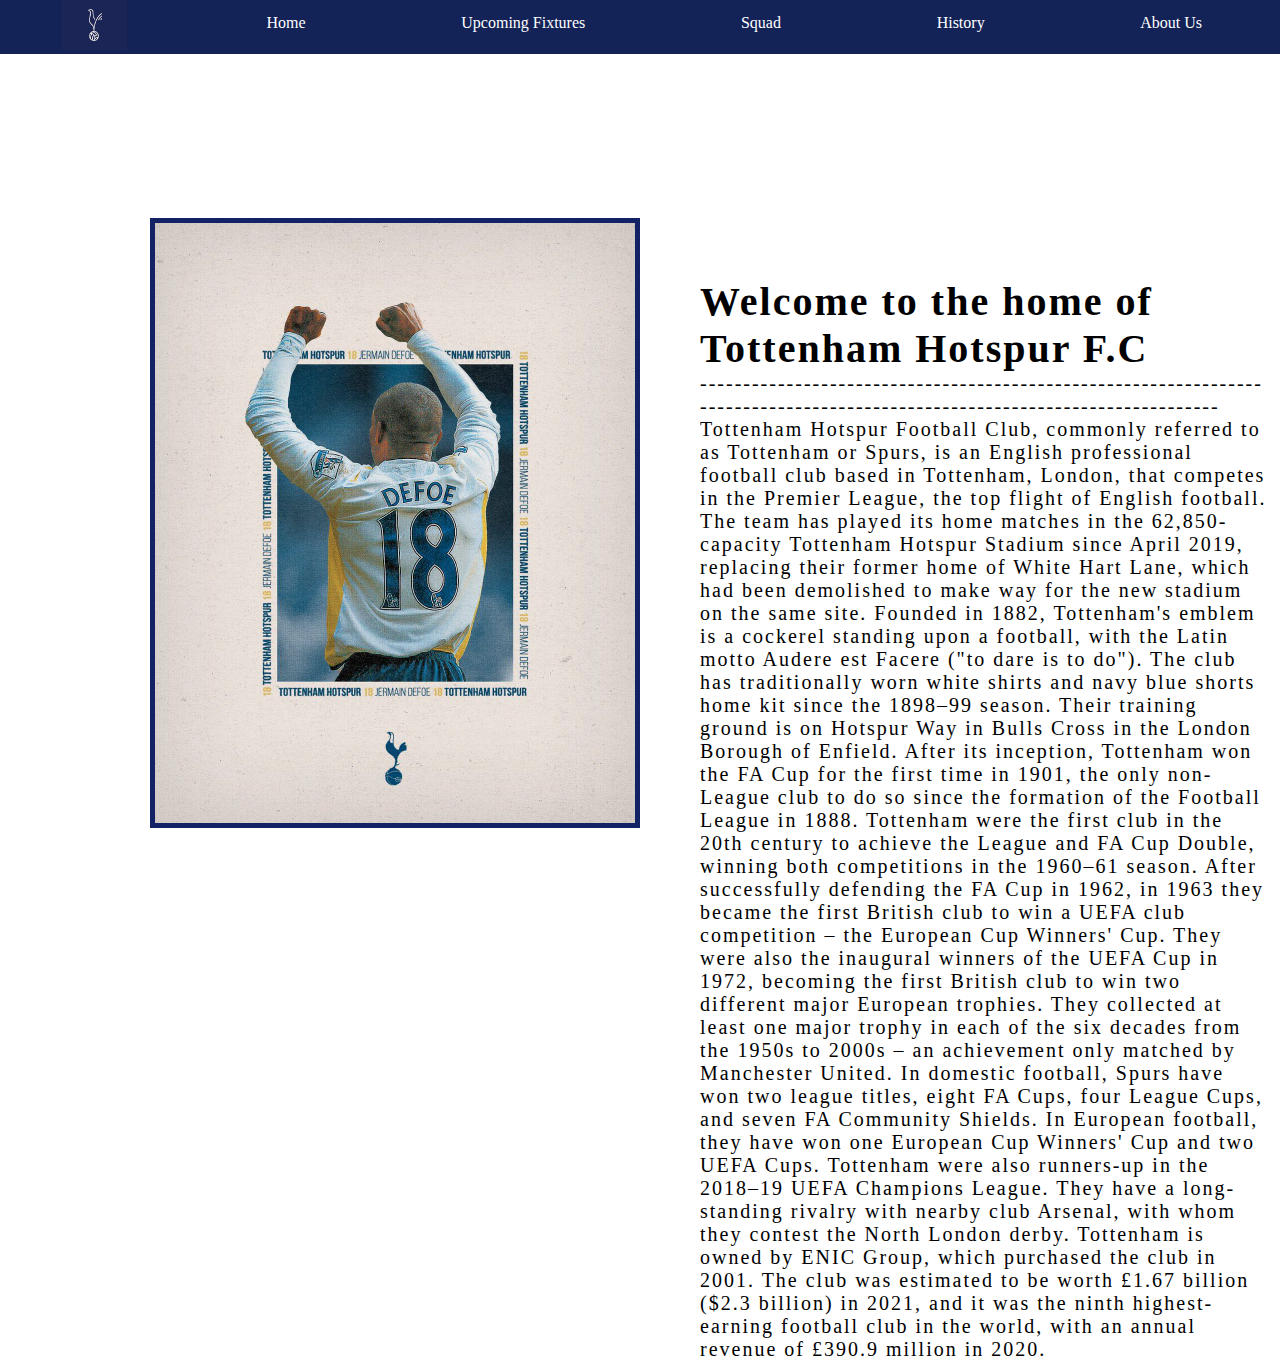
<file: index.html>
<!DOCTYPE html>
<html>
    <head>
        <title>Lucas Linder Hemsida</title>
        <meta charset="utf-8" />
        <link href="CSS/navigation.css" rel="stylesheet" type="text/css" />
        <link rel="stylesheet" href="https://cdnjs.cloudflare.com/ajax/libs/font-awesome/4.7.0/css/font-awesome.min.css">
    </head>

<div class="navigation">
    <header>
    <ul>
        <li><img id="logga" src="IMG/modern.jpg"></li>
        <li><a href="index.html">Home</a></li>
        <li><a href="upcomingfixtures.html">Upcoming Fixtures</a></li>
        <li><a href="squad.html">Squad</a></li>
        <li><a href="history.html">History</a></li>
        <li><a href="aboutus.html">About Us</a></li>
    </ul> 

     <a href="javascript:void(0);" class="icon" onclick="myFunction()">
        <i class="fa fa-bars"></i>
</a>
    </header>
</div>

<img class="homebild" src="IMG/defoe.jpg">

<div class="hometext">
    <h1>Welcome to the home of Tottenham Hotspur F.C</h1>
    <p>-----------------------------------------------------------------------------------------------------------------------------</p>
    <p>Tottenham Hotspur Football Club, commonly referred to as Tottenham or Spurs, is an English professional football club based in Tottenham, London, that competes in the Premier League, the top flight of English football. The team has played its home matches in the 62,850-capacity Tottenham Hotspur Stadium since April 2019, replacing their former home of White Hart Lane, which had been demolished to make way for the new stadium on the same site.

        Founded in 1882, Tottenham's emblem is a cockerel standing upon a football, with the Latin motto Audere est Facere ("to dare is to do"). The club has traditionally worn white shirts and navy blue shorts home kit since the 1898–99 season. Their training ground is on Hotspur Way in Bulls Cross in the London Borough of Enfield. After its inception, Tottenham won the FA Cup for the first time in 1901, the only non-League club to do so since the formation of the Football League in 1888. Tottenham were the first club in the 20th century to achieve the League and FA Cup Double, winning both competitions in the 1960–61 season. After successfully defending the FA Cup in 1962, in 1963 they became the first British club to win a UEFA club competition – the European Cup Winners' Cup. They were also the inaugural winners of the UEFA Cup in 1972, becoming the first British club to win two different major European trophies. They collected at least one major trophy in each of the six decades from the 1950s to 2000s – an achievement only matched by Manchester United.
        
        In domestic football, Spurs have won two league titles, eight FA Cups, four League Cups, and seven FA Community Shields. In European football, they have won one European Cup Winners' Cup and two UEFA Cups. Tottenham were also runners-up in the 2018–19 UEFA Champions League. They have a long-standing rivalry with nearby club Arsenal, with whom they contest the North London derby. Tottenham is owned by ENIC Group, which purchased the club in 2001. The club was estimated to be worth £1.67 billion ($2.3 billion) in 2021, and it was the ninth highest-earning football club in the world, with an annual revenue of £390.9 million in 2020.</p>
</div>
</file>
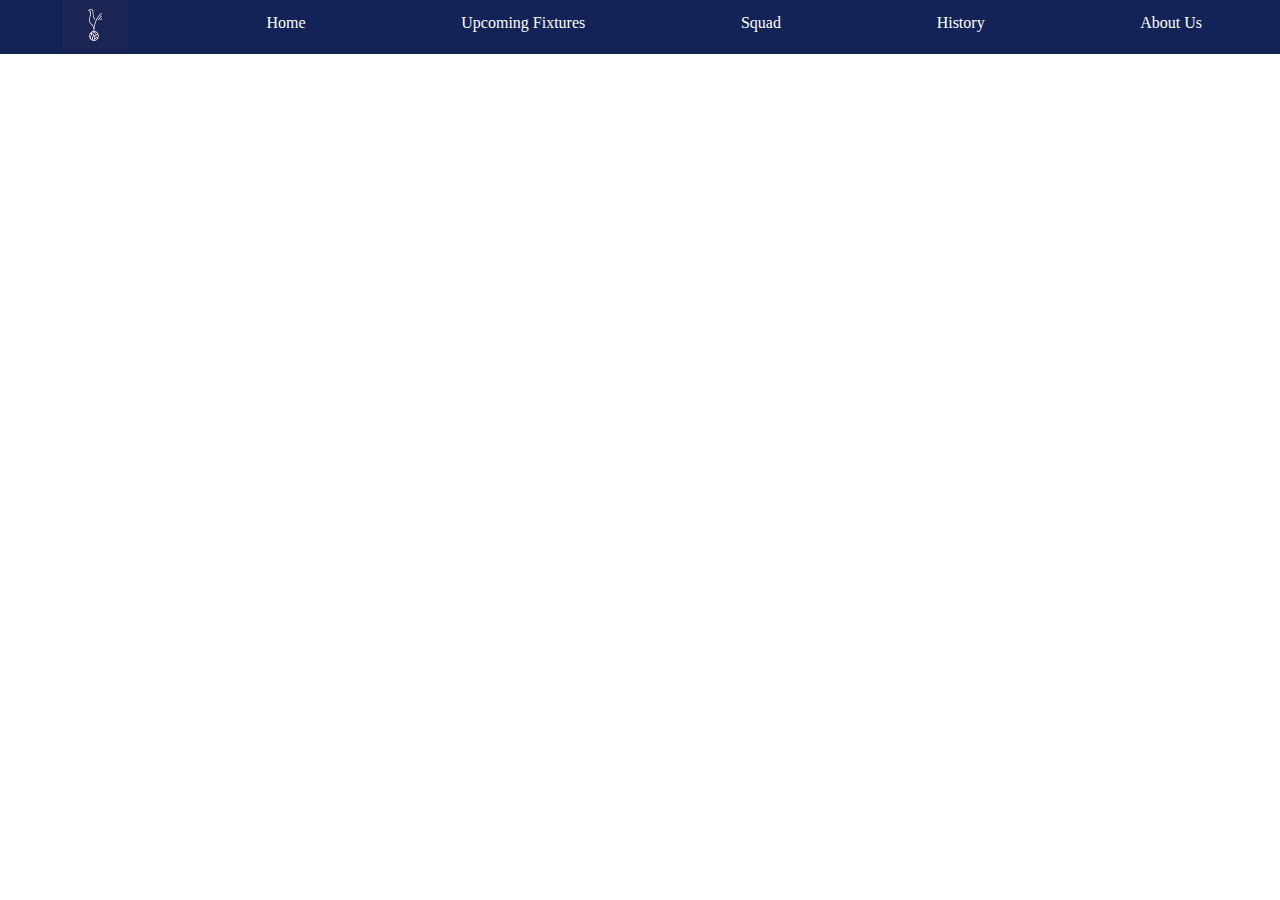
<file: aboutus.html>
<!DOCTYPE html>
<html>
    <head>
        <title>Lucas Linder Hemsida</title>
        <meta charset="utf-8" />
        <link href="CSS/navigation.css" rel="stylesheet" type="text/css" />
    </head>

<div class="navigation">
    <header>
    <ul>
        <li><img id="logga" src="IMG/modern.jpg"></li>
        <li><a href="index.html">Home</a></li>
        <li><a href="upcomingfixtures.html">Upcoming Fixtures</a></li>
        <li><a href="squad.html">Squad</a></li>
        <li><a href="history.html">History</a></li>
        <li><a href="aboutus.html">About Us</a></li>
        </div>
    </ul> 
    </header>
</div>
</file>
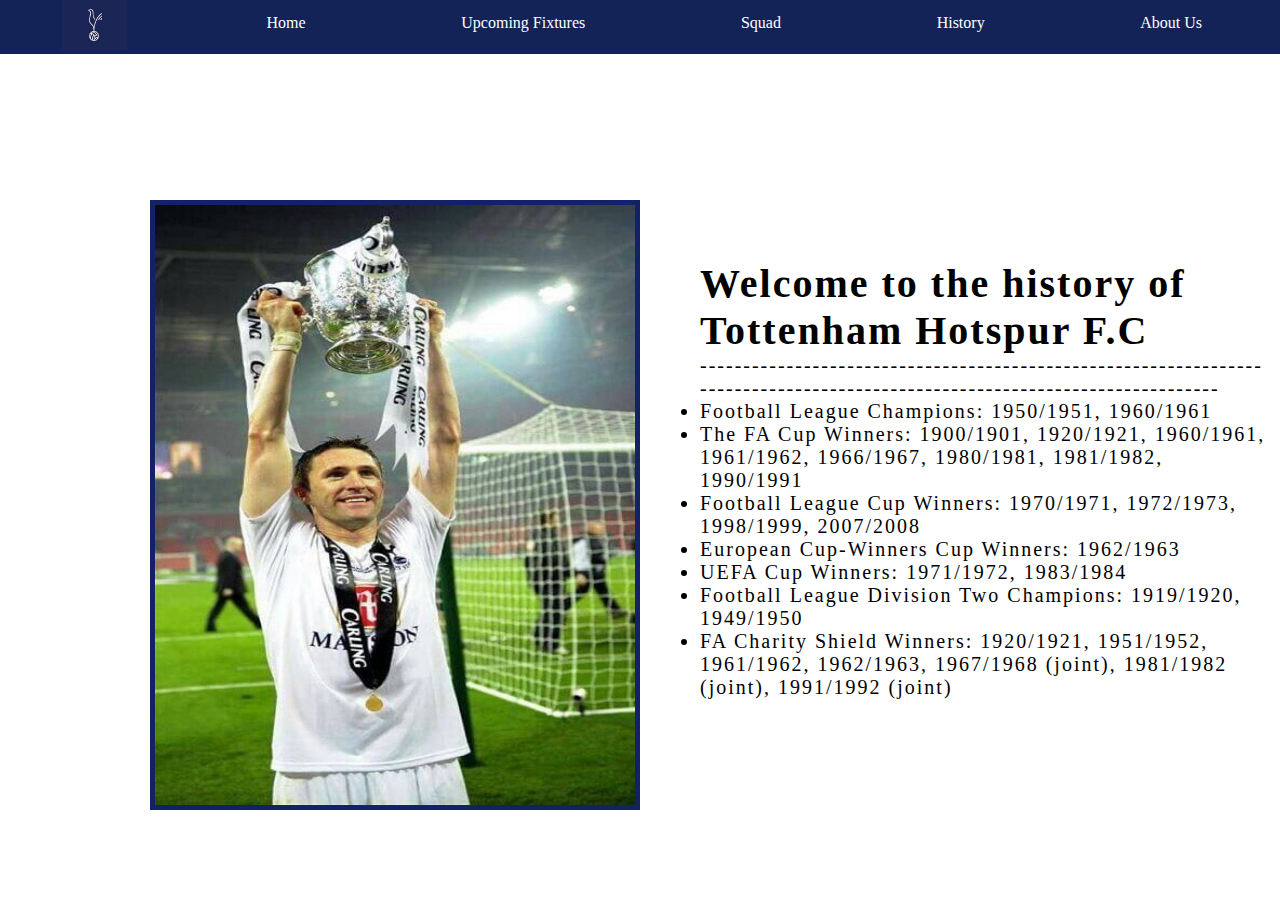
<file: history.html>
<!DOCTYPE html>
<html>
    <head>
        <title>Lucas Linder Hemsida</title>
        <meta charset="utf-8" />
        <link href="CSS/navigation.css" rel="stylesheet" type="text/css" />
    </head>

<div class="navigation">
    <header>
    <ul>
        <li><img id="logga" src="IMG/modern.jpg"></li>
        <li><a href="index.html">Home</a></li>
        <li><a href="upcomingfixtures.html">Upcoming Fixtures</a></li>
        <li><a href="squad.html">Squad</a></li>
        <li><a href="history.html">History</a></li>
        <li><a href="aboutus.html">About Us</a></li>    
    </ul> 
    </header>
</div>


<img class="homebild" src="IMG/keane.jpg">

<div class="hometext">
    <h1>Welcome to the history of Tottenham Hotspur F.C</h1>
    <p>-----------------------------------------------------------------------------------------------------------------------------</p>
    <li>Football League Champions: 1950/1951, 1960/1961</li>
    <li>The FA Cup Winners: 1900/1901, 1920/1921, 1960/1961, 1961/1962, 1966/1967, 1980/1981, 1981/1982, 1990/1991</li> 
    <li>Football League Cup Winners: 1970/1971, 1972/1973, 1998/1999, 2007/2008</li>
    <li>European Cup-Winners Cup Winners: 1962/1963</li>
    <li>UEFA Cup Winners: 1971/1972, 1983/1984</li>
    <li>Football League Division Two Champions: 1919/1920, 1949/1950</li>
    <li>FA Charity Shield Winners: 1920/1921, 1951/1952, 1961/1962, 1962/1963, 1967/1968 (joint), 1981/1982 (joint), 1991/1992 (joint)</li>
</div>
</file>
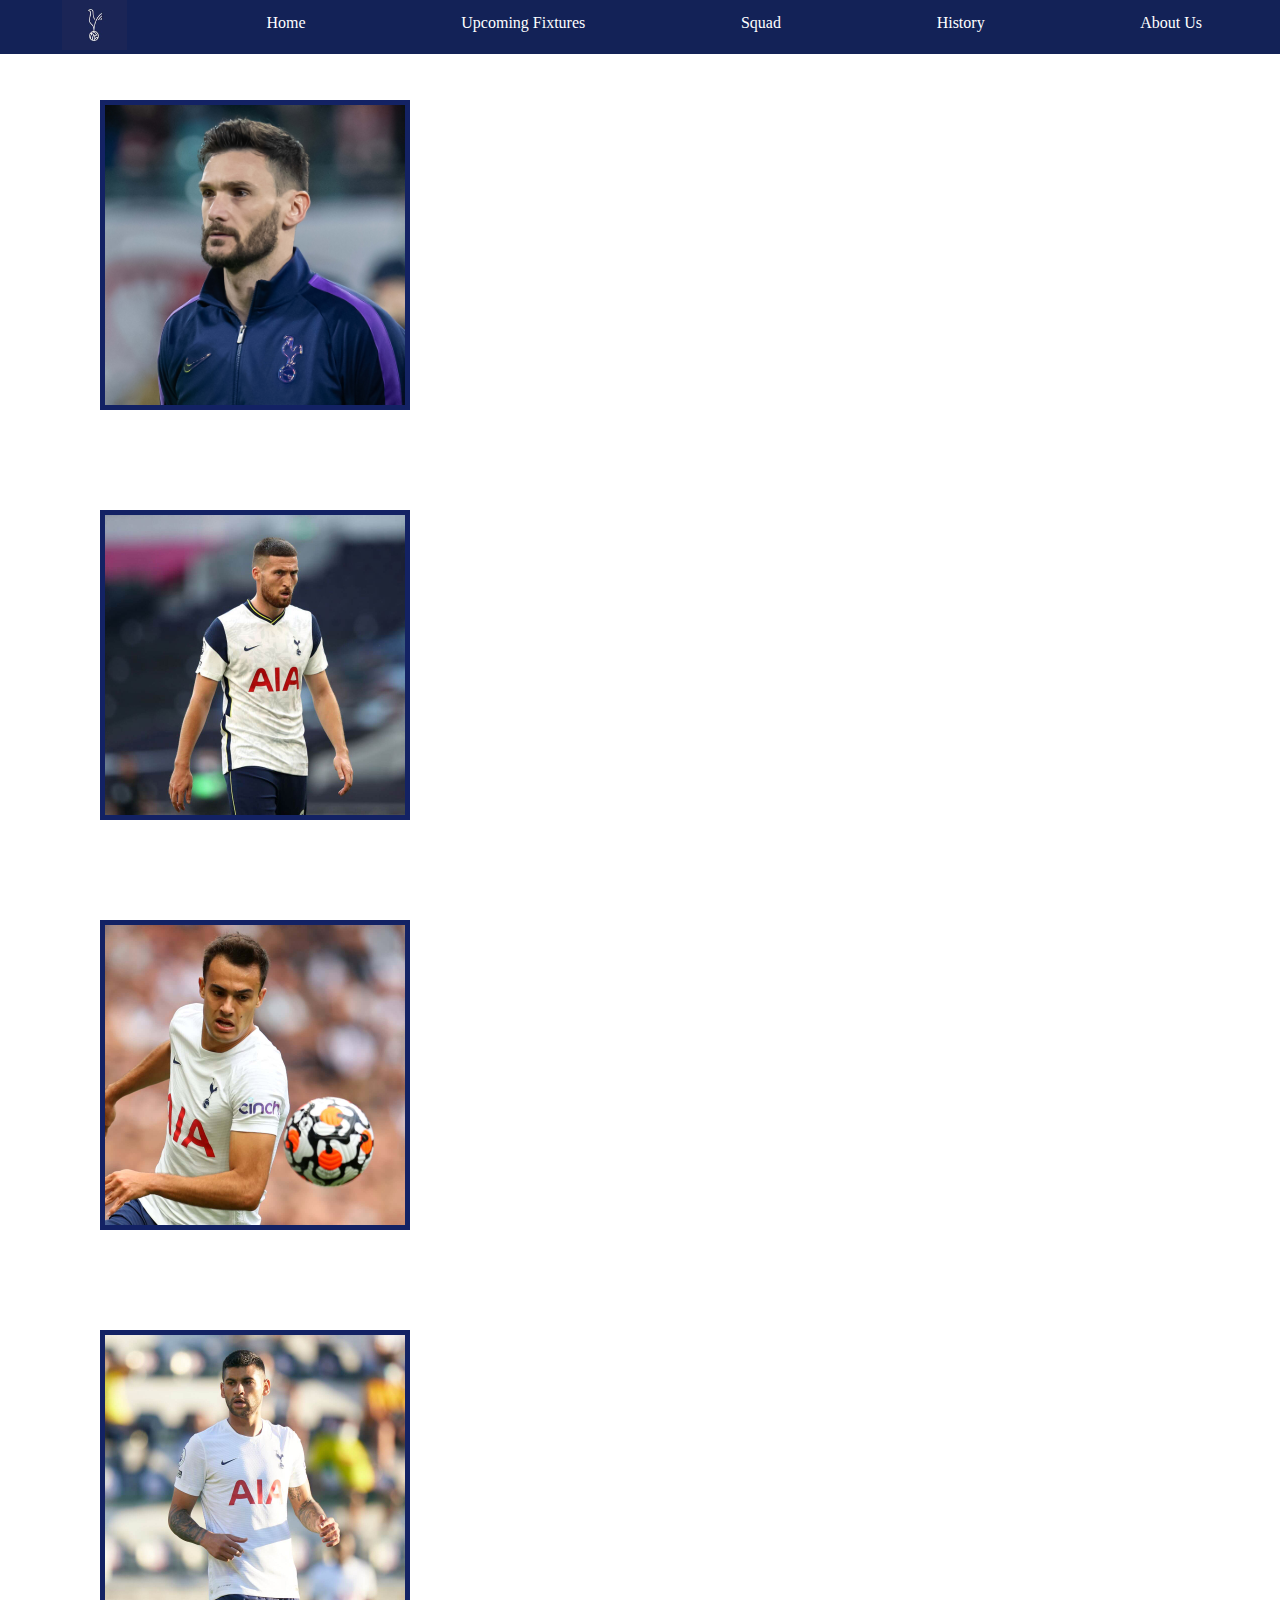
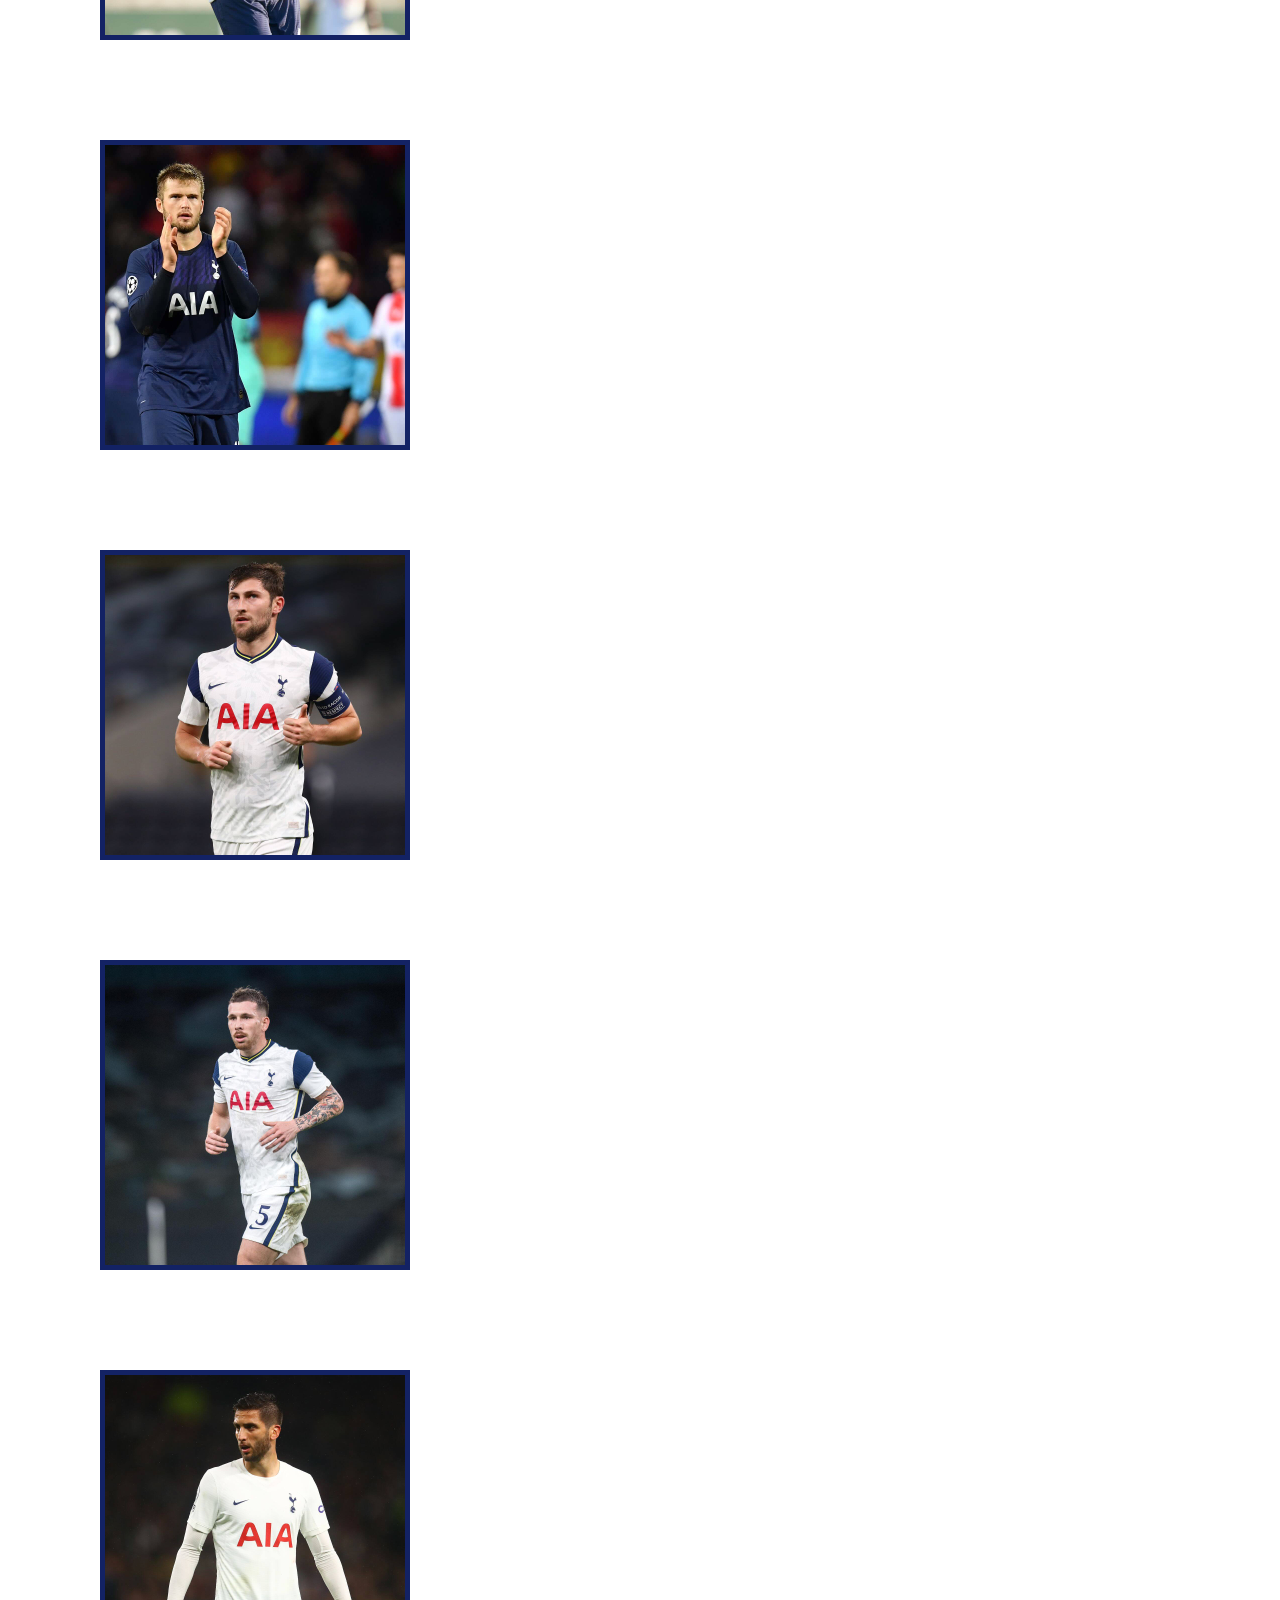
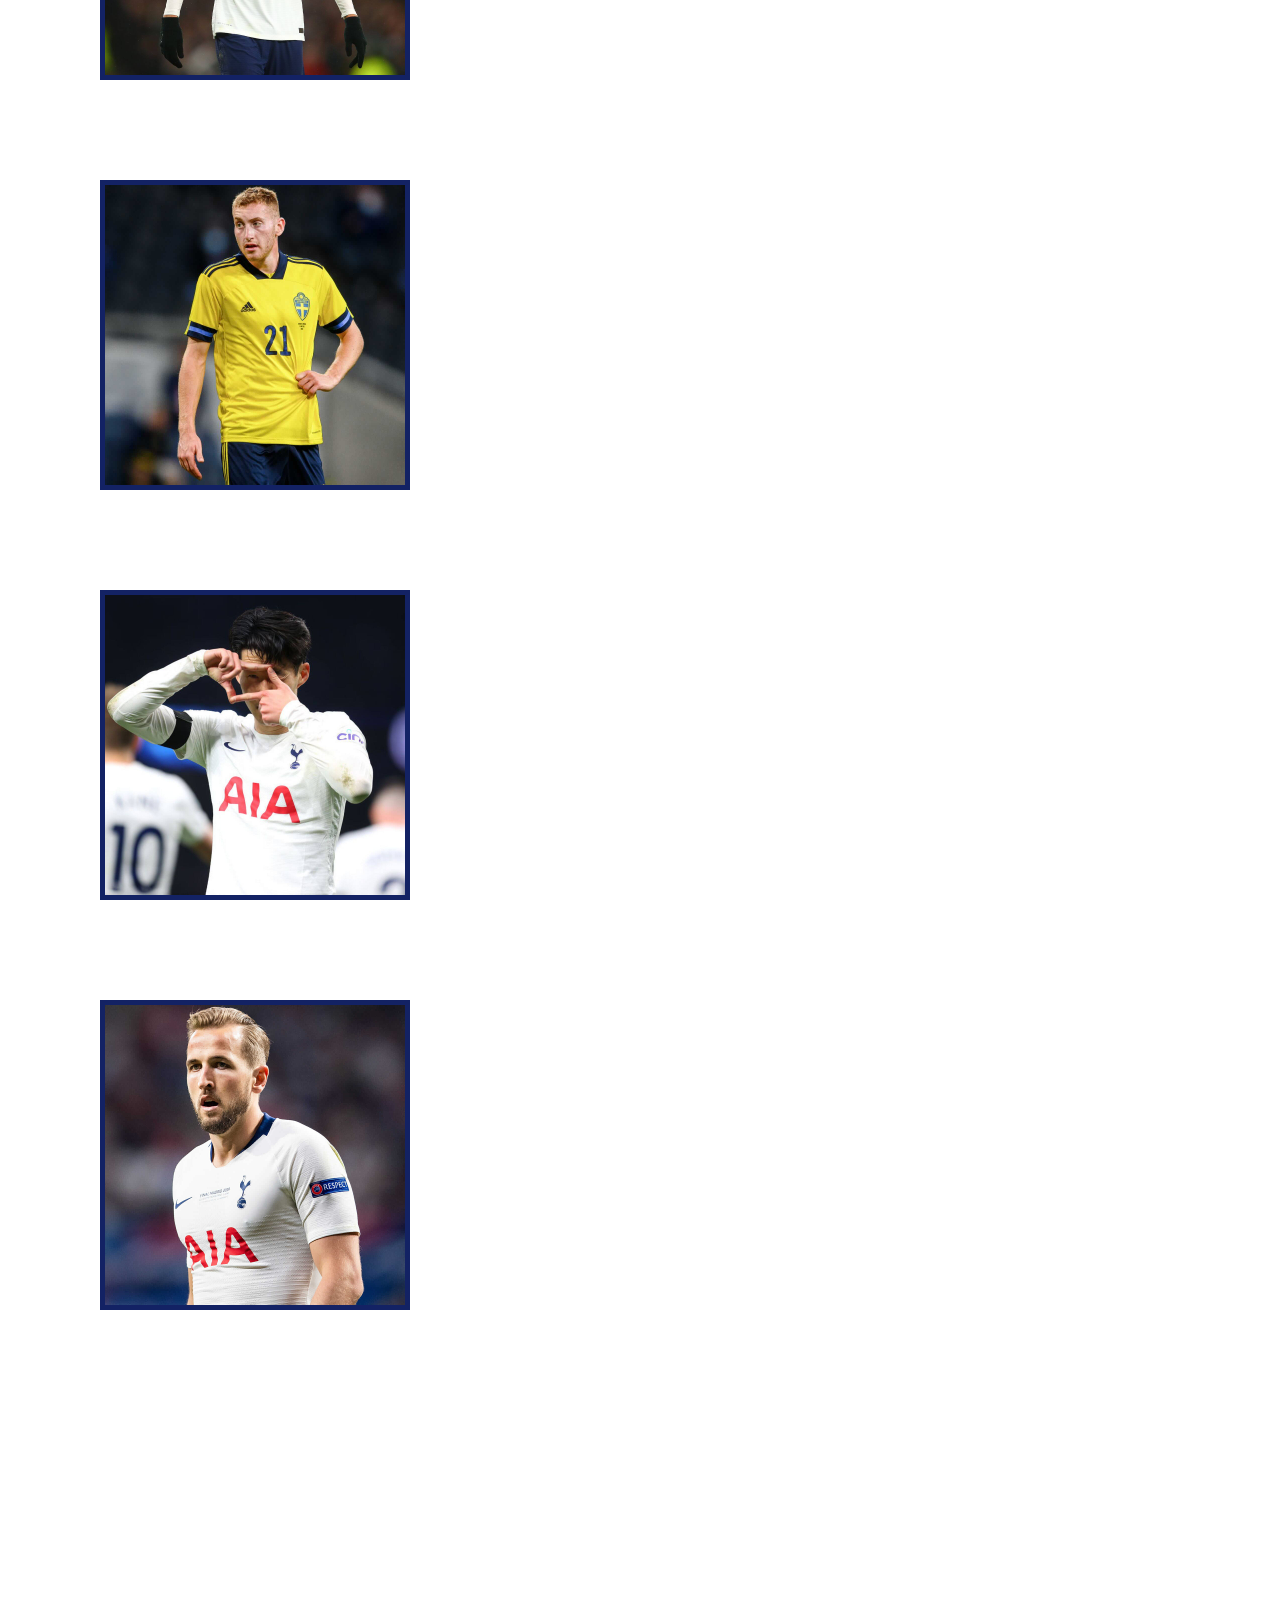
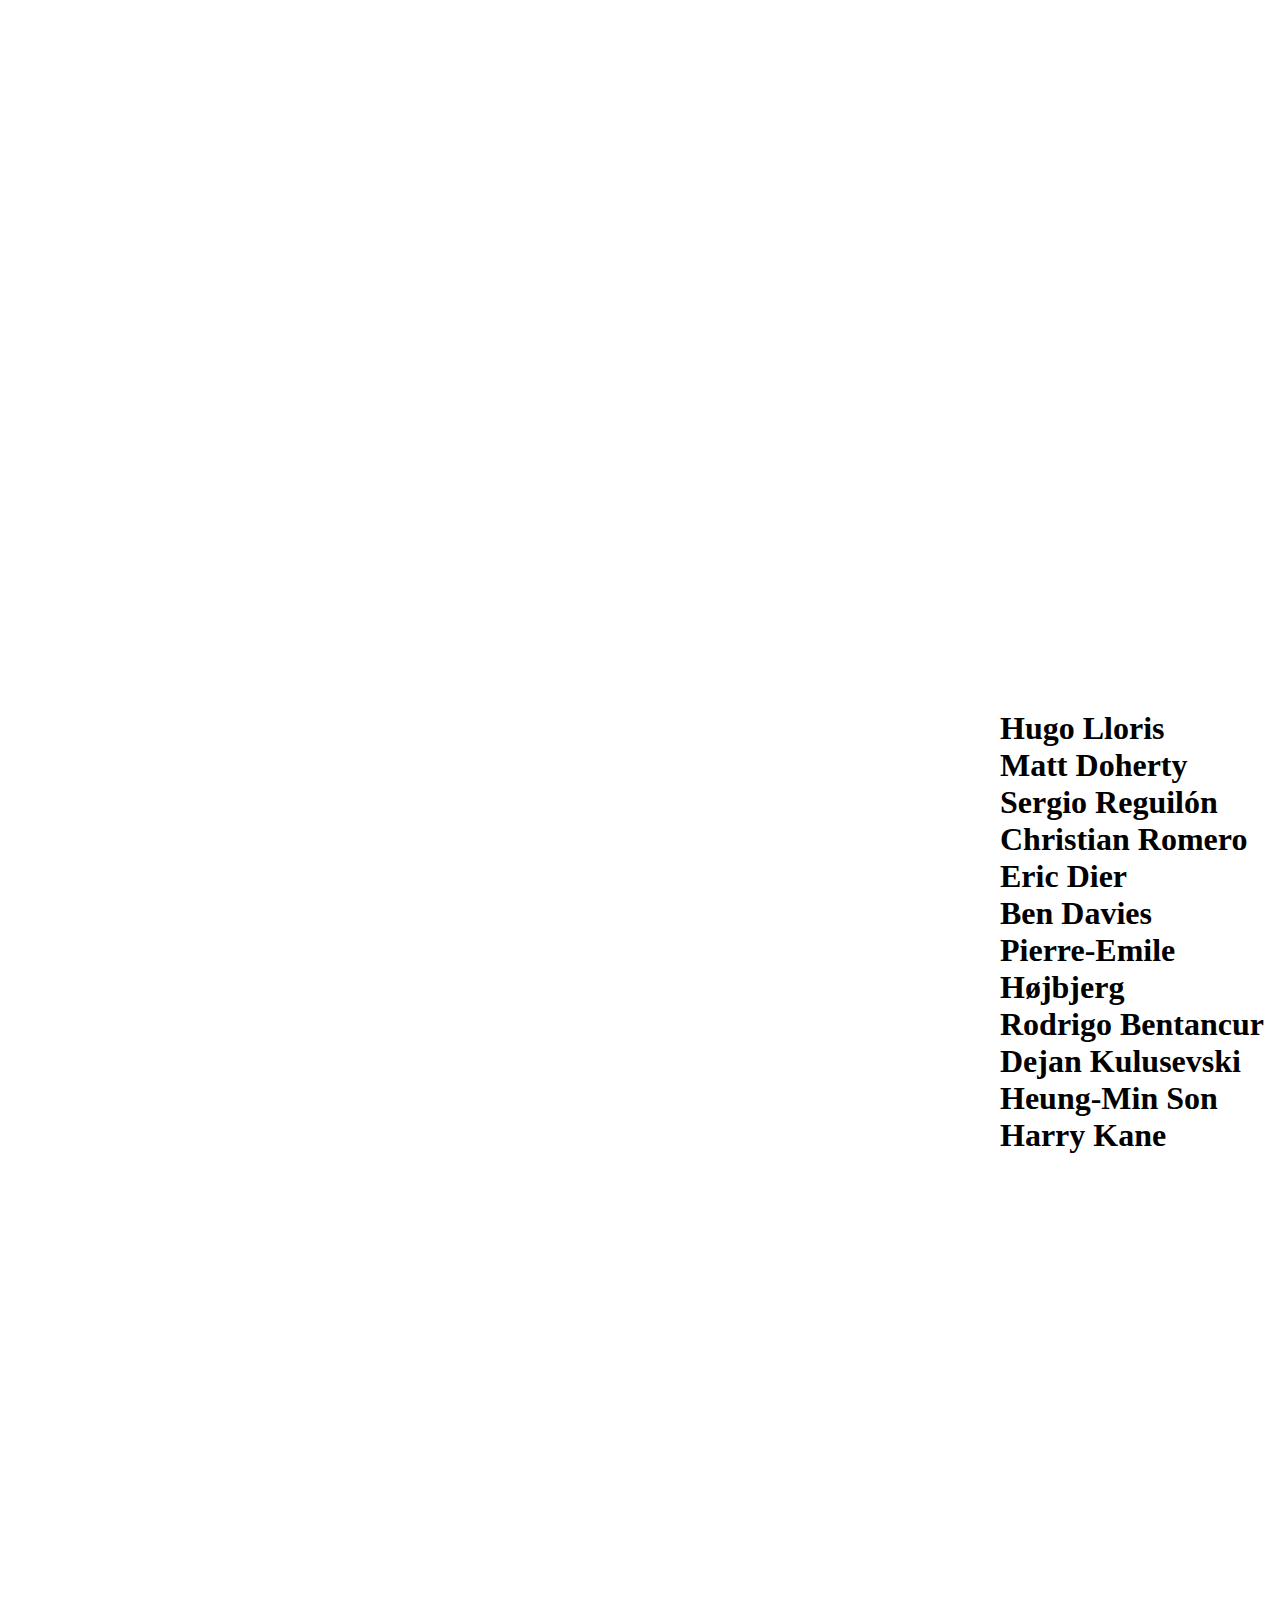
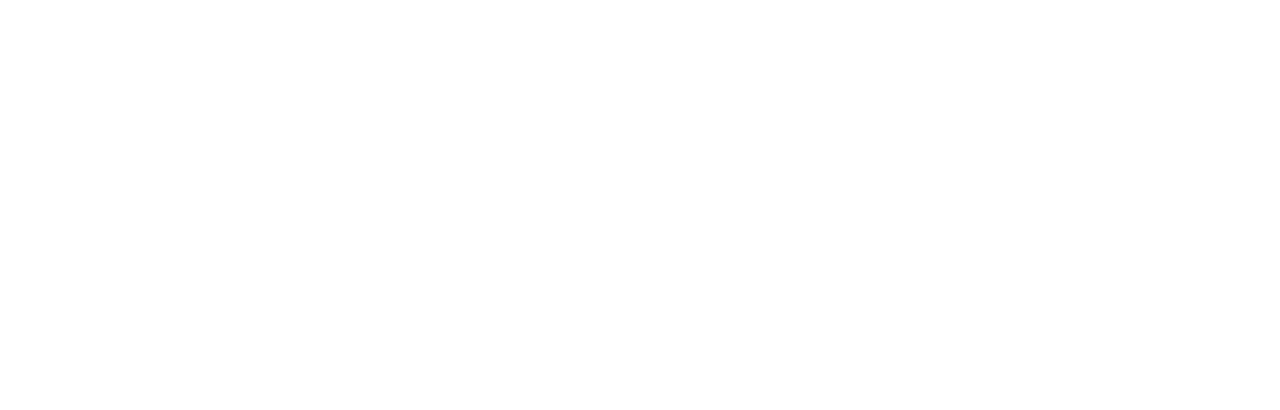
<file: squad.html>
<!DOCTYPE html>
<html>
    <head>
        <title>Lucas Linder Hemsida</title>
        <meta charset="utf-8" />
        <link href="CSS/navigation.css" rel="stylesheet" type="text/css" />
    </head>

<div class="navigation">
    <header>
    <ul>
        <li><img id="logga" src="IMG/modern.jpg"></li>
        <li><a href="index.html">Home</a></li>
        <li><a href="upcomingfixtures.html">Upcoming Fixtures</a></li>
        <li><a href="squad.html">Squad</a></li>
        <li><a href="history.html">History</a></li>
        <li><a href="aboutus.html">About Us</a></li>
    </ul> 
</a>
    </header>
</div>

<img class="squad" src="IMG/hugolloris.jpg">
<img class="squad" src="IMG/mattdoherty.jpg">
<img class="squad" src="IMG/sergioreguilon.jpg">
<img class="squad" src="IMG/christianromero.jpg">
<img class="squad" src="IMG/ericdier.jpg">
<img class="squad" src="IMG/bendavies.jpg">
<img class="squad" src="IMG/pierreemilehojbjerg.jpg">
<img class="squad" src="IMG/rodrigobentancur.jpg">
<img class="squad" src="IMG/dejankulusevski.jpg">
<img class="squad" src="IMG/heungminson.jpg">
<img class="squad" src="IMG/HarryKane.jpg">

<div class="squadtext">
<h1>Hugo Lloris</h1>
<p></p>

<h1>Matt Doherty</h1>
<p></p>

<h1>Sergio Reguilón</h1>
<p></p>

<h1>Christian Romero</h1>
<p></p>

<h1>Eric Dier</h1>
<p></p>

<h1>Ben Davies</h1>
<p></p>

<h1>Pierre-Emile Højbjerg</h1>
<p></p>

<h1>Rodrigo Bentancur</h1>
<p></p>

<h1>Dejan Kulusevski</h1>
<p></p>

<h1>Heung-Min Son</h1>
<p></p>

<h1>Harry Kane</h1>
<p></p>
</div>
</file>
<file: CSS/navigation.css>
*{
    margin: 0;
    padding: 0;
}
body {
    color: white;
}
#logga {
    width: 65px;
    height: 50px;
}
ul {
    list-style-type: none;
    margin: 0;
    padding: 0;
    overflow: hidden;
    background-color: rgb(19, 34, 87);
    position: fixed;
    top: 0;
    width: 100%;
    display: flex;
    flex-direction: row;
    justify-content: space-around;
}

li {
    float: left;
}

li a {
    display: block;
    color: rgb(255, 255, 255);
    text-align: center;
    padding: 14px 16px;
    text-decoration: none;
}

li a:hover {
    background-color: rgb(19, 34, 150);
}


.homebild {
    height: 600px;
    width: 480px;
    display: block;
    margin-left: 150px;
    margin-right: auto;
    margin-top: 200px;
    border: solid 5px rgb(19, 34, 100);
}

.hometext {
    margin-top: -550px;
    font-size: 20px;
    color: black;
    margin-left: 700px;
    margin-right: 10px;
    letter-spacing: 2px;
}

.squad {
    display: flex;
    flex-direction: column;
    width: 300px;
    height: 300px;
    margin: 100px;
    padding: 200x;
    border: solid 5px rgb(19, 34, 100)
}

.squadtext {
    display: flex;
    flex-direction: column;
    width: 300px;
    height: 300px;
    margin: 1000px;
    padding: 100x;
    color: black;
}

@media screen and (max-width: 1000px) {
    body #logga { display: none; }
    ul {
        display: flex;
        flex-direction: column;
        align-items: center;
        margin-top: 0px;
        margin-bottom: 10px;
        font-size: 40px;
    }

    .navigation {
        display: none;
        overflow: hidden;
        background-color: #333;
        position: relative;
        width: 100%;
    }

    header {
        height: 50px;
    }

    .icon {
        padding: 10px;
        height: 30px;
        width: 30px;
        position: absolute;
        color: pink;
    }

    .navigation #links {
        display: none; 
    }

    .navigation a {
        padding: 14px 16px;
        text-decoration: none;
        display: block;
    }

    .navigation a.hamburgare {
        display: block;
        display: flex;
        position: absolute;
        right: 0;
        top: 0;
    }

    
    .navigation a:hover {
        background-color: #ddd;
        color: black;
    }

    .active {
        background-color: #04AA6D;
        color: white;
    }
}
</file>
